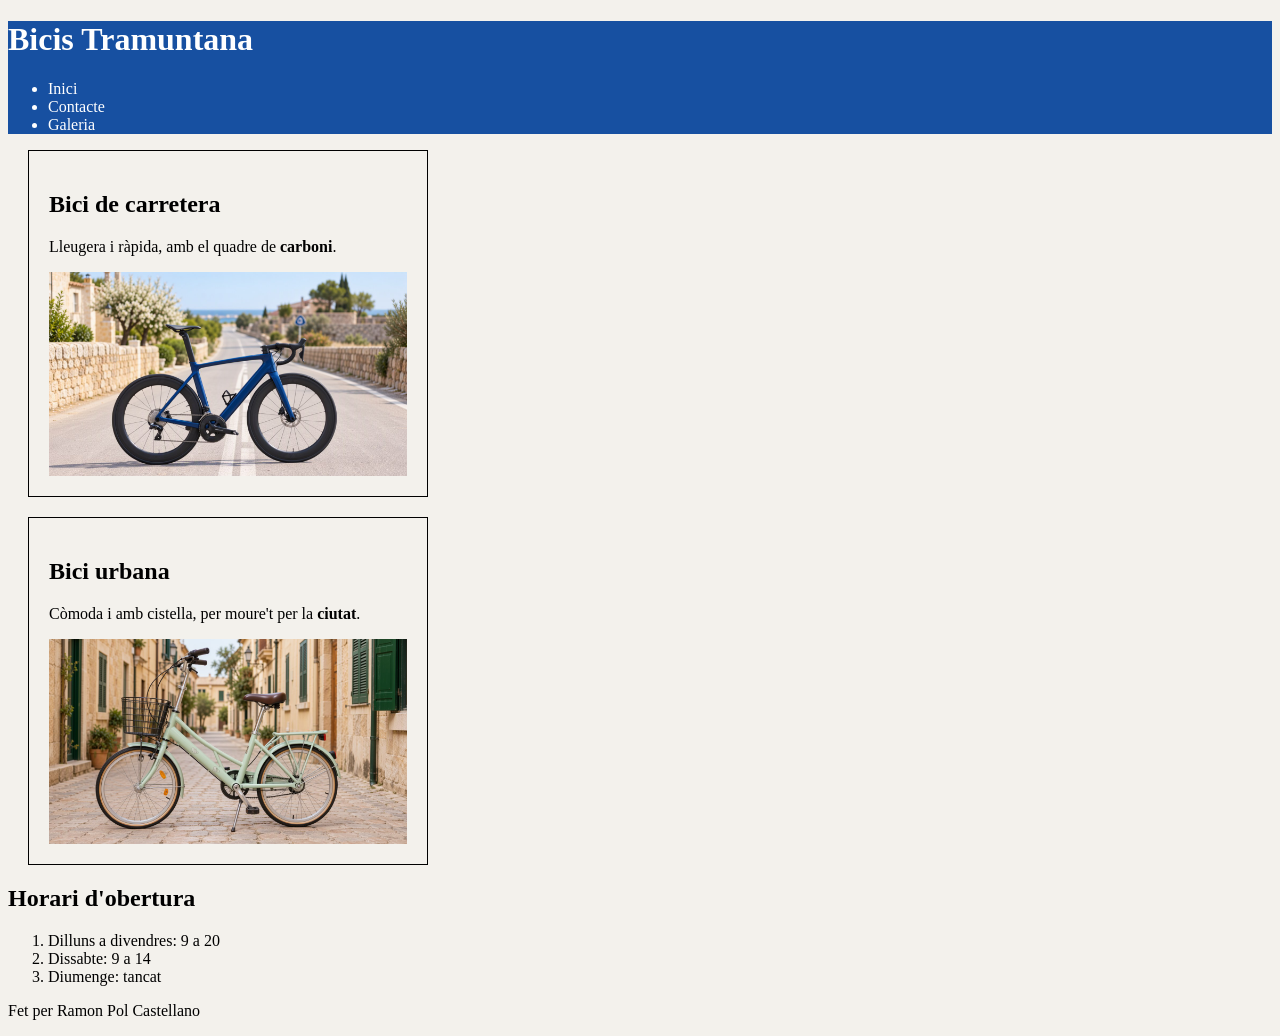
<file: index.html>
<!DOCTYPE html>
<html lang="ca">

<head>
    <meta charset="utf-8">
    <meta name="viewport" content="width=device-width, initial-scale=1">
    <link rel="stylesheet" href="css/estils.css">
    <title>Bicis Tramuntana</title>
</head>
<header>
    <h1>Bicis Tramuntana</h1>
    <nav>
        <ul>
            <li><a href="index.html">Inici</a></li>
            <li><a href="contacte.html">Contacte</a></li>
            <li><a href="galeria.html" class="actiu">Galeria</a></li>
        </ul>
    </nav>
</header>
<main>
    <article>
        <h2>Bici de carretera</h2>
        <p>Lleugera i ràpida, amb el quadre de <strong>carboni</strong>.</p>
        <img src="img/carretera.jpg" alt="Bicicleta de carretera blava en una carretera de pagès">
    </article>
    <article>
        <h2>Bici urbana</h2>
        <p>Còmoda i amb cistella, per moure't per la <strong>ciutat</strong>.</p>
        <img src="img/urbana.jpg" alt="Bicicleta urbana verda en un carrer empedrat">
    </article>
</main>
<footer>
    <h2>Horari d'obertura</h2>
    <ol>
        <li>Dilluns a divendres: 9 a 20</li>
        <li>Dissabte: 9 a 14</li>
        <li>Diumenge: tancat</li>
    </ol>
    <p>Fet per Ramon Pol Castellano</p>
</footer>
</file>
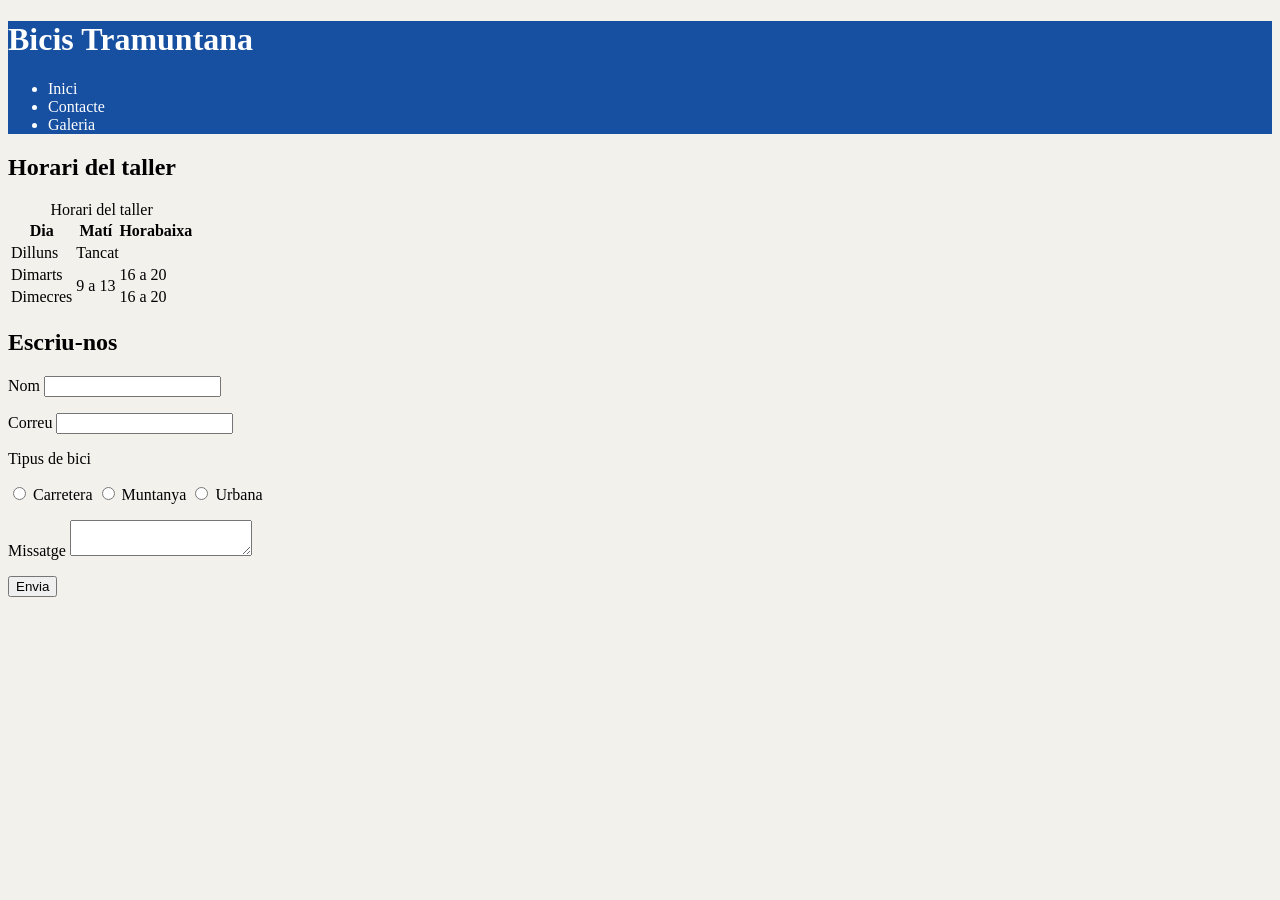
<file: contacte.html>
<!DOCTYPE html>
<html lang="ca">

<head>
    <meta charset="utf-8">
    <meta name="viewport" content="width=device-width, initial-scale=1">
    <link rel="stylesheet" href="css/estils.css">
    <title>Bicis Tramuntana</title>
</head>
<header>
    <h1>Bicis Tramuntana</h1>
    <nav>
        <ul>
            <li><a href="index.html">Inici</a></li>
            <li><a href="contacte.html">Contacte</a></li>
            <li><a href="galeria.html" class="actiu">Galeria</a></li>
        </ul>
    </nav>
</header>
<h2>Horari del taller</h2>
<table>
    <caption>Horari del taller</caption>
    <tr>
        <th>Dia</th>
        <th>Matí</th>
        <th>Horabaixa</th>
    </tr>
    <tr>
        <td>Dilluns</td>
        <td colspan="2">Tancat</td>
    </tr>
    <tr>
        <td>Dimarts</td>
        <td rowspan="2">9 a 13</td>
        <td>16 a 20</td>
    </tr>
    <tr>
        <td>Dimecres</td>
        <td>16 a 20</td>
    </tr>
</table>
<h2>Escriu-nos</h2>
<form action="contacte.php" method="post">
    <p>
        <label for="nom">Nom</label>
        <input type="text" id="nom" name="nom" required>
    </p>
    <p>
        <label for="correu">Correu</label>
        <input type="email" id="correu" name="correu" required>
    </p>
    <p>Tipus de bici</p>
    <p>
        <input type="radio" id="carretera" name="bici" value="carretera">
        <label for="carretera">Carretera</label>
        <input type="radio" id="muntanya" name="bici" value="muntanya">
        <label for="muntanya">Muntanya</label>
        <input type="radio" id="urbana" name="bici" value="urbana">
        <label for="urbana">Urbana</label>
    </p>
    <p>
        <label for="missatge">Missatge</label>
        <textarea id="missatge" name="missatge"></textarea>
    </p>
    <button type="submit">Envia</button>
</form>
</file>
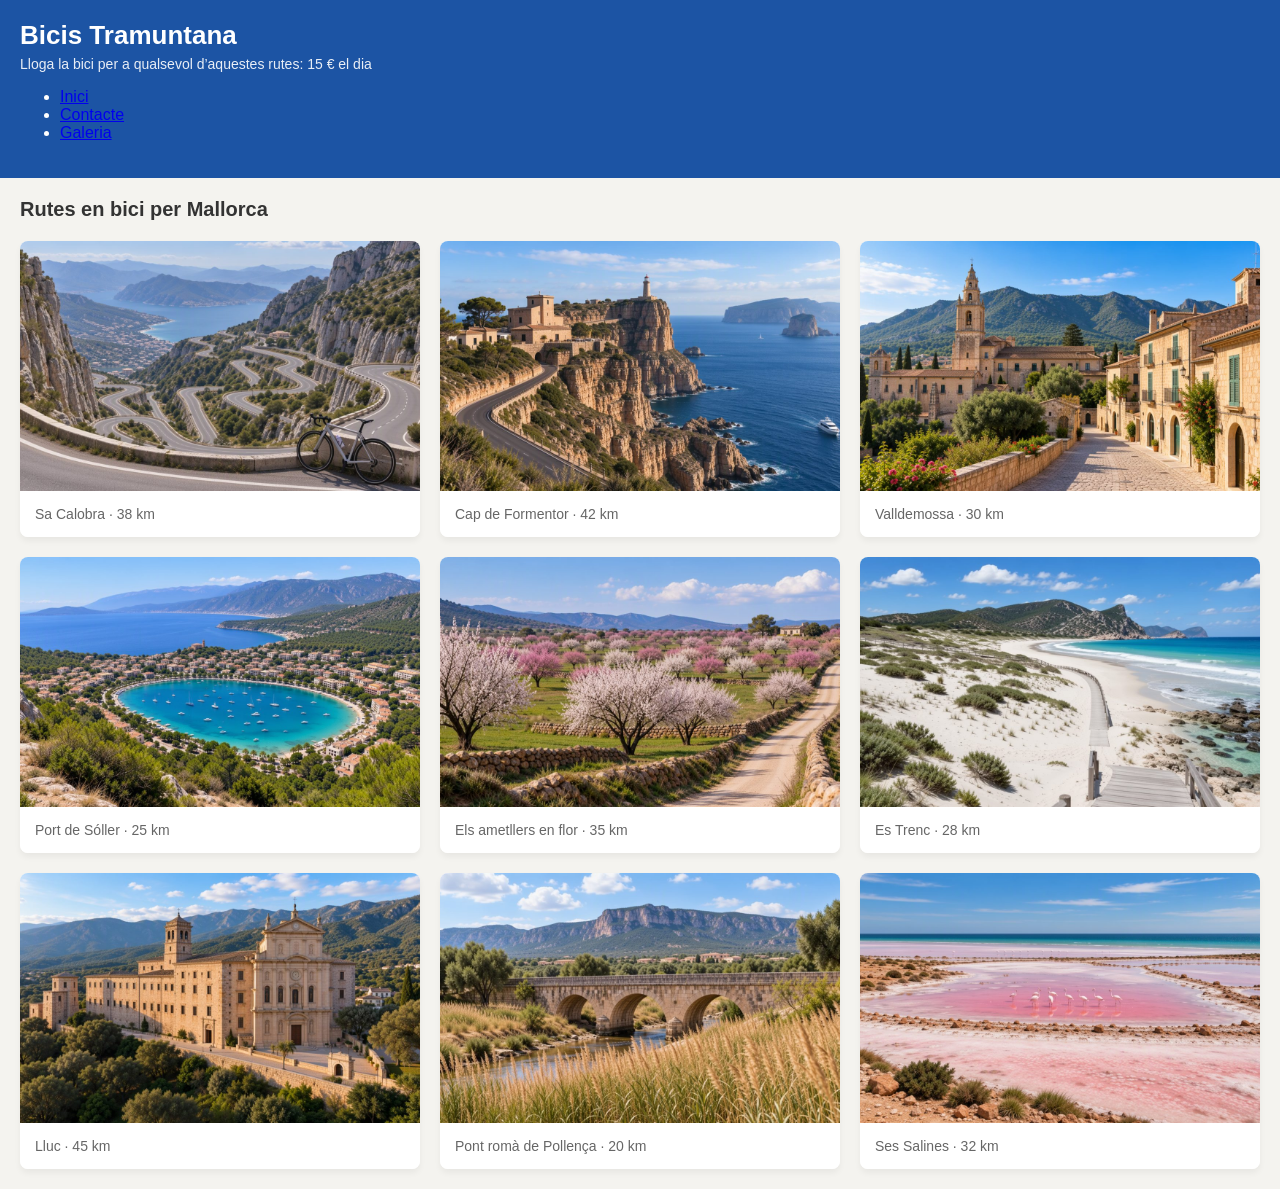
<file: galeria.html>
<!DOCTYPE html>
<html lang="ca">

<head>
    <meta charset="UTF-8">
    <meta name="viewport" content="width=device-width, initial-scale=1.0">
    <title>Bicis Tramuntana - Galeria</title>
    <link rel="stylesheet" href="css/galeria.css">
</head>

<body>

    <header>
        <div class="header-contingut">
            <h1>Bicis Tramuntana</h1>
            <p class="banner">Lloga la bici per a qualsevol d’aquestes rutes: 15 € el dia</p>
        </div>

        
        <nav>
            <ul>
                <li><a href="index.html">Inici</a></li>
                <li><a href="contacte.html">Contacte</a></li>
                <li><a href="galeria.html" class="actiu">Galeria</a></li>
            </ul>
        </nav>
    </header>

    <main>
        <h2>Rutes en bici per Mallorca</h2>

        <div class="galeria">
           
            <figure>
                <img src="img/sa_calobra.jpg" alt="Carretera de revolts entre penya-segats de la serra de Tramuntana">
                <figcaption>Sa Calobra <span class="km">· 38 km</span></figcaption>
            </figure>

            
            <figure>
                <img src="img/formentor.jpg" alt="Far de Formentor dalt d'un penya-segat">
                <figcaption>Cap de Formentor <span class="km">· 42 km</span></figcaption>
            </figure>

            
            <figure>
                <img src="img/valldemossa.jpg" alt="Vista del poble de Valldemossa">
                <figcaption>Valldemossa <span class="km">· 30 km</span></figcaption>
            </figure>

            
            <figure>
                <img src="img/port_soller.jpg" alt="Badia del Port de Sóller amb barques">
                <figcaption>Port de Sóller <span class="km">· 25 km</span></figcaption>
            </figure>

            
            <figure>
                <img src="img/ametllers.jpg" alt="Camp mallorquí ple d'ametllers florits">
                <figcaption>Els ametllers en flor <span class="km">· 35 km</span></figcaption>
            </figure>

            
            <figure>
                <img src="img/es_trenc.jpg" alt="Platja verge d'Es Trenc">
                <figcaption>Es Trenc <span class="km">· 28 km</span></figcaption>
            </figure>

            
            <figure>
                <img src="img/lluc.jpg" alt="Santuari de Lluc">
                <figcaption>Lluc <span class="km">· 45 km</span></figcaption>
            </figure>

            
            <figure>
                <img src="img/pollenca.jpg" alt="Antic pont de pedra a Pollença">
                <figcaption>Pont romà de Pollença <span class="km">· 20 km</span></figcaption>
            </figure>

            <figure>
                <img src="img/salines.jpg" alt="Basses de sal de les Salines">
                <figcaption>Ses Salines <span class="km">· 32 km</span></figcaption>
            </figure>
        </div>
    </main>

</body>

</html>
</file>
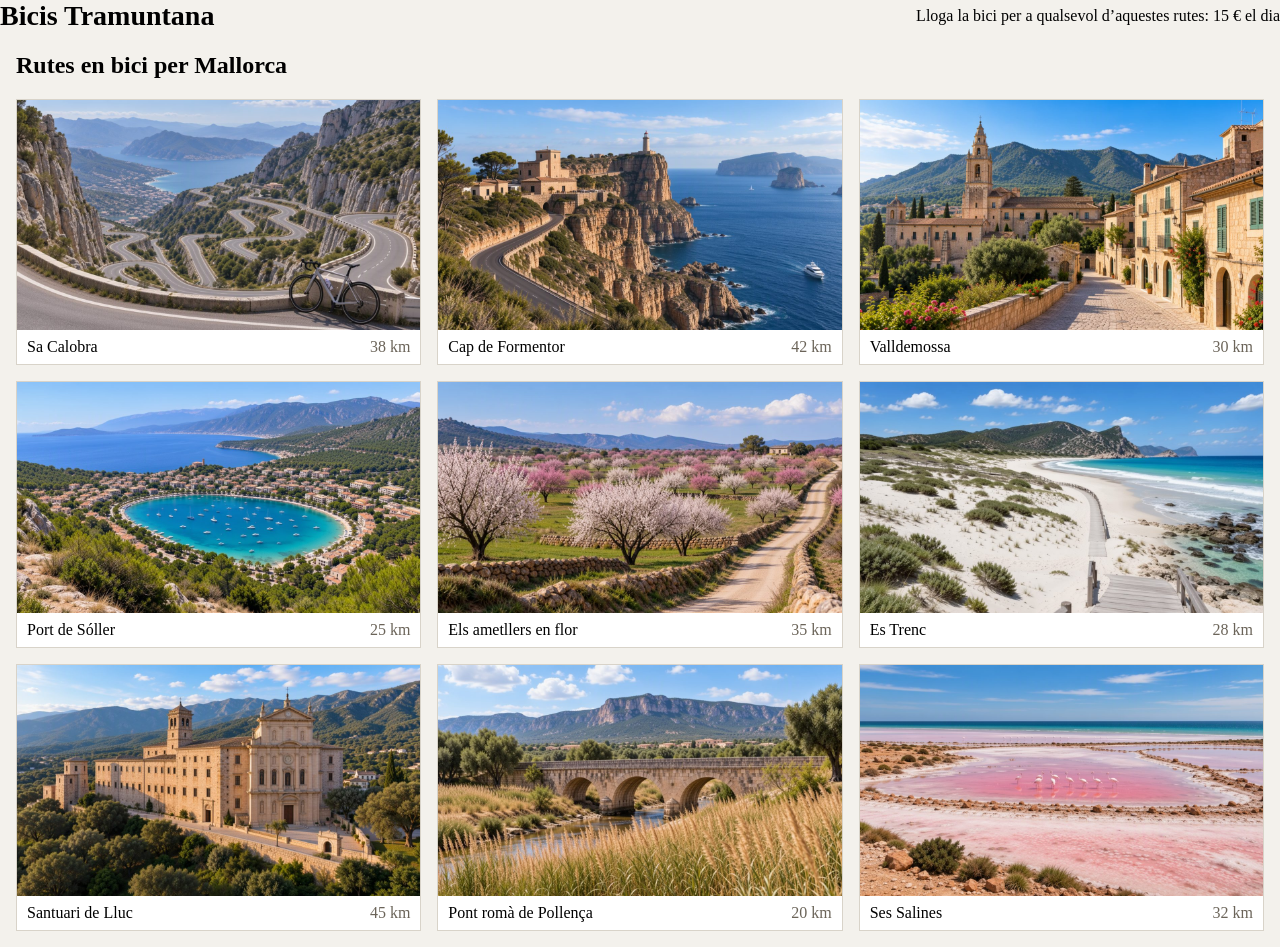
<file: galeria_flex.html>
<!DOCTYPE html>
<html lang="ca">

<head>
    <meta charset="utf-8">
    <meta name="viewport" content="width=device-width,
initial-scale=1">
    <title>Rutes (Flexbox) · Bicis Tramuntana</title>
    <link rel="stylesheet" href="css/galeria_flex.css">
</head>

<body>
    <header>
        <h1>Bicis Tramuntana</h1>
        <p class="banner">Lloga la bici per a qualsevol
            d’aquestes rutes: 15 € el dia</p>
    </header>
    <main>
        <h2>Rutes en bici per Mallorca</h2>
        <div class="galeria">
            <figure>
                <img src="img/sa_calobra.jpg" alt="Carretera de revolts entre penya-
segats de la serra de Tramuntana">

                <figcaption>Sa Calobra <span class="km">38
                        km</span></figcaption>
            </figure>
            <figure>
                <img src="img/formentor.jpg" alt="El far de Formentor damunt dels
penya-segats">
                <figcaption>Cap de Formentor <span class="km">42 km</span></figcaption>
            </figure>
            <figure>
                <img src="img/valldemossa.jpg" alt="El poble de pedra de Valldemossa amb
el campanar de la cartoixa">
                <figcaption>Valldemossa <span class="km">30
                        km</span></figcaption>
            </figure>
            <figure>
                <img src="img/port_soller.jpg" alt="La badia del Port de Sóller vista des

de dalt">
                <figcaption>Port de Sóller <span class="km">25
                        km</span></figcaption>
            </figure>
            <figure>
                <img src="img/ametllers.jpg" alt="Ametllers florits en un camp amb
parets de pedra seca">
                <figcaption>Els ametllers en flor <span class="km">35 km</span></figcaption>
            </figure>
            <figure>
                <img src="img/es_trenc.jpg" alt="Platja d’arena blanca amb dunes i una
passarel·la de fusta">
                <figcaption>Es Trenc <span class="km">28
                        km</span></figcaption>
            </figure>
            <figure>
                <img src="img/lluc.jpg" alt="El santuari de Lluc en una vall verda
de muntanya">
                <figcaption>Santuari de Lluc <span class="km">45 km</span></figcaption>
            </figure>
            <figure>
                <img src="img/pollenca.jpg" alt="Un pont de pedra amb arcs damunt d’un
torrent, entre canyes">
                <figcaption>Pont romà de Pollença <span class="km">20 km</span></figcaption>
            </figure>
            <figure>
                <img src="img/salines.jpg" alt="Les basses de sal de Ses Salines amb
flamencs al fons">
                <figcaption>Ses Salines <span class="km">32
                        km</span></figcaption>
            </figure>
        </div>
    </main>
</body>

</html>
</file>
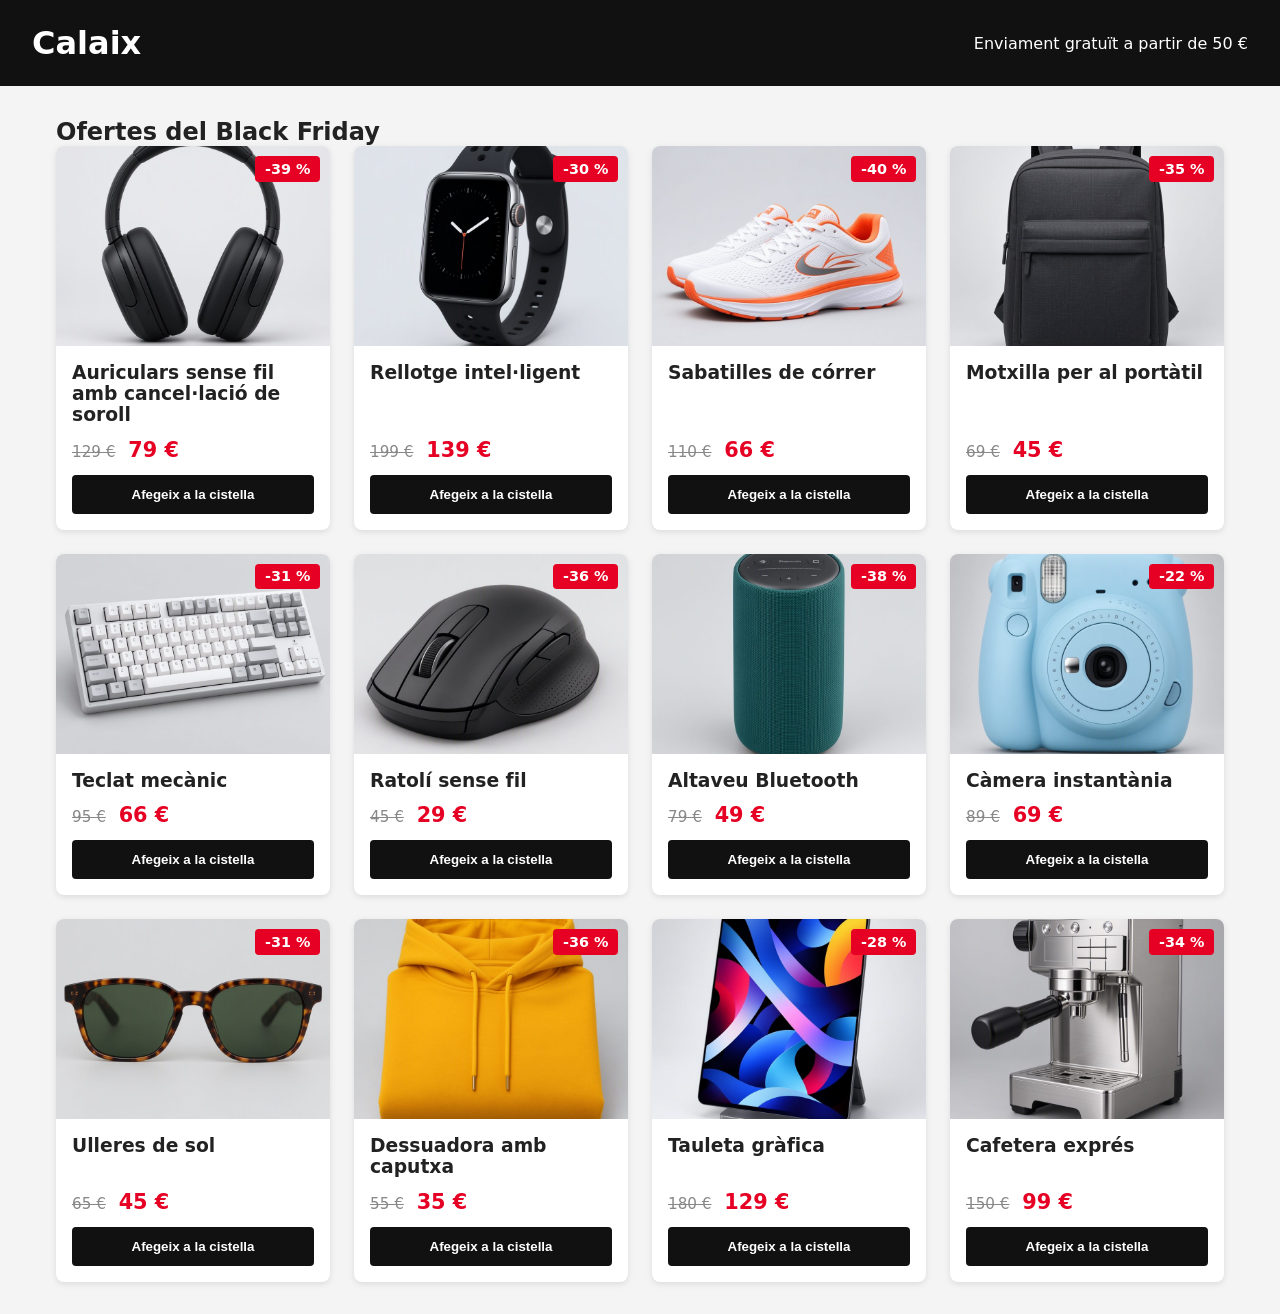
<file: black_friday/flex.html>
<!DOCTYPE html>
<html lang="ca">
<head>
  <meta charset="UTF-8">
  <meta name="viewport" content="width=device-width, initial-scale=1.0">
  <title>Calaix · Black Friday</title>
  <link rel="stylesheet" href="css/flex.css">
</head>
<body>

  <header class="capcalera">
    <h1>Calaix</h1>
    <span class="enviament">Enviament gratuït a partir de 50 €</span>
  </header>

  <main class="contenidor">
    <h2 class="titol-seccio">Ofertes del Black Friday</h2>

    <section class="llista-productes">

      <!-- 1. Auriculars -->
      <article class="producte">
        <img src="img/auriculars.jpg" alt="Auriculars sense fil amb cancel·lació de soroll">
        <div class="info">
          <h3>Auriculars sense fil amb cancel·lació de soroll</h3>
          <div class="preus">
            <span class="preu-abans">129 €</span>
            <span class="preu-ara">79 €</span>
            <span class="descompte">-39 %</span>
          </div>
          <button type="button">Afegeix a la cistella</button>
        </div>
      </article>

      <!-- 2. Rellotge -->
      <article class="producte">
        <img src="img/rellotge.jpg" alt="Rellotge intel·ligent">
        <div class="info">
          <h3>Rellotge intel·ligent</h3>
          <div class="preus">
            <span class="preu-abans">199 €</span>
            <span class="preu-ara">139 €</span>
            <span class="descompte">-30 %</span>
          </div>
          <button type="button">Afegeix a la cistella</button>
        </div>
      </article>

      <!-- 3. Sabatilles -->
      <article class="producte">
        <img src="img/sabatilles.jpg" alt="Sabatilles de córrer">
        <div class="info">
          <h3>Sabatilles de córrer</h3>
          <div class="preus">
            <span class="preu-abans">110 €</span>
            <span class="preu-ara">66 €</span>
            <span class="descompte">-40 %</span>
          </div>
          <button type="button">Afegeix a la cistella</button>
        </div>
      </article>

      <!-- 4. Motxilla -->
      <article class="producte">
        <img src="img/motxilla.jpg" alt="Motxilla per al portàtil">
        <div class="info">
          <h3>Motxilla per al portàtil</h3>
          <div class="preus">
            <span class="preu-abans">69 €</span>
            <span class="preu-ara">45 €</span>
            <span class="descompte">-35 %</span>
          </div>
          <button type="button">Afegeix a la cistella</button>
        </div>
      </article>

      <!-- 5. Teclat -->
      <article class="producte">
        <img src="img/teclat.jpg" alt="Teclat mecànic">
        <div class="info">
          <h3>Teclat mecànic</h3>
          <div class="preus">
            <span class="preu-abans">95 €</span>
            <span class="preu-ara">66 €</span>
            <span class="descompte">-31 %</span>
          </div>
          <button type="button">Afegeix a la cistella</button>
        </div>
      </article>

      <!-- 6. Ratolí -->
      <article class="producte">
        <img src="img/ratoli.jpg" alt="Ratolí sense fil">
        <div class="info">
          <h3>Ratolí sense fil</h3>
          <div class="preus">
            <span class="preu-abans">45 €</span>
            <span class="preu-ara">29 €</span>
            <span class="descompte">-36 %</span>
          </div>
          <button type="button">Afegeix a la cistella</button>
        </div>
      </article>

      <!-- 7. Altaveu -->
      <article class="producte">
        <img src="img/altaveu.jpg" alt="Altaveu Bluetooth">
        <div class="info">
          <h3>Altaveu Bluetooth</h3>
          <div class="preus">
            <span class="preu-abans">79 €</span>
            <span class="preu-ara">49 €</span>
            <span class="descompte">-38 %</span>
          </div>
          <button type="button">Afegeix a la cistella</button>
        </div>
      </article>

      <!-- 8. Càmera -->
      <article class="producte">
        <img src="img/camera.jpg" alt="Càmera instantània">
        <div class="info">
          <h3>Càmera instantània</h3>
          <div class="preus">
            <span class="preu-abans">89 €</span>
            <span class="preu-ara">69 €</span>
            <span class="descompte">-22 %</span>
          </div>
          <button type="button">Afegeix a la cistella</button>
        </div>
      </article>

      <!-- 9. Ulleres -->
      <article class="producte">
        <img src="img/ulleres.jpg" alt="Ulleres de sol">
        <div class="info">
          <h3>Ulleres de sol</h3>
          <div class="preus">
            <span class="preu-abans">65 €</span>
            <span class="preu-ara">45 €</span>
            <span class="descompte">-31 %</span>
          </div>
          <button type="button">Afegeix a la cistella</button>
        </div>
      </article>

      <!-- 10. Dessuadora -->
      <article class="producte">
        <img src="img/dessuadora.jpg" alt="Dessuadora amb caputxa">
        <div class="info">
          <h3>Dessuadora amb caputxa</h3>
          <div class="preus">
            <span class="preu-abans">55 €</span>
            <span class="preu-ara">35 €</span>
            <span class="descompte">-36 %</span>
          </div>
          <button type="button">Afegeix a la cistella</button>
        </div>
      </article>

      <!-- 11. Tauleta -->
      <article class="producte">
        <img src="img/tauleta.jpg" alt="Tauleta gràfica">
        <div class="info">
          <h3>Tauleta gràfica</h3>
          <div class="preus">
            <span class="preu-abans">180 €</span>
            <span class="preu-ara">129 €</span>
            <span class="descompte">-28 %</span>
          </div>
          <button type="button">Afegeix a la cistella</button>
        </div>
      </article>

      <!-- 12. Cafetera -->
      <article class="producte">
        <img src="img/cafetera.jpg" alt="Cafetera exprés">
        <div class="info">
          <h3>Cafetera exprés</h3>
          <div class="preus">
            <span class="preu-abans">150 €</span>
            <span class="preu-ara">99 €</span>
            <span class="descompte">-34 %</span>
          </div>
          <button type="button">Afegeix a la cistella</button>
        </div>
      </article>

    </section>
  </main>

</body>
</html>
</file>
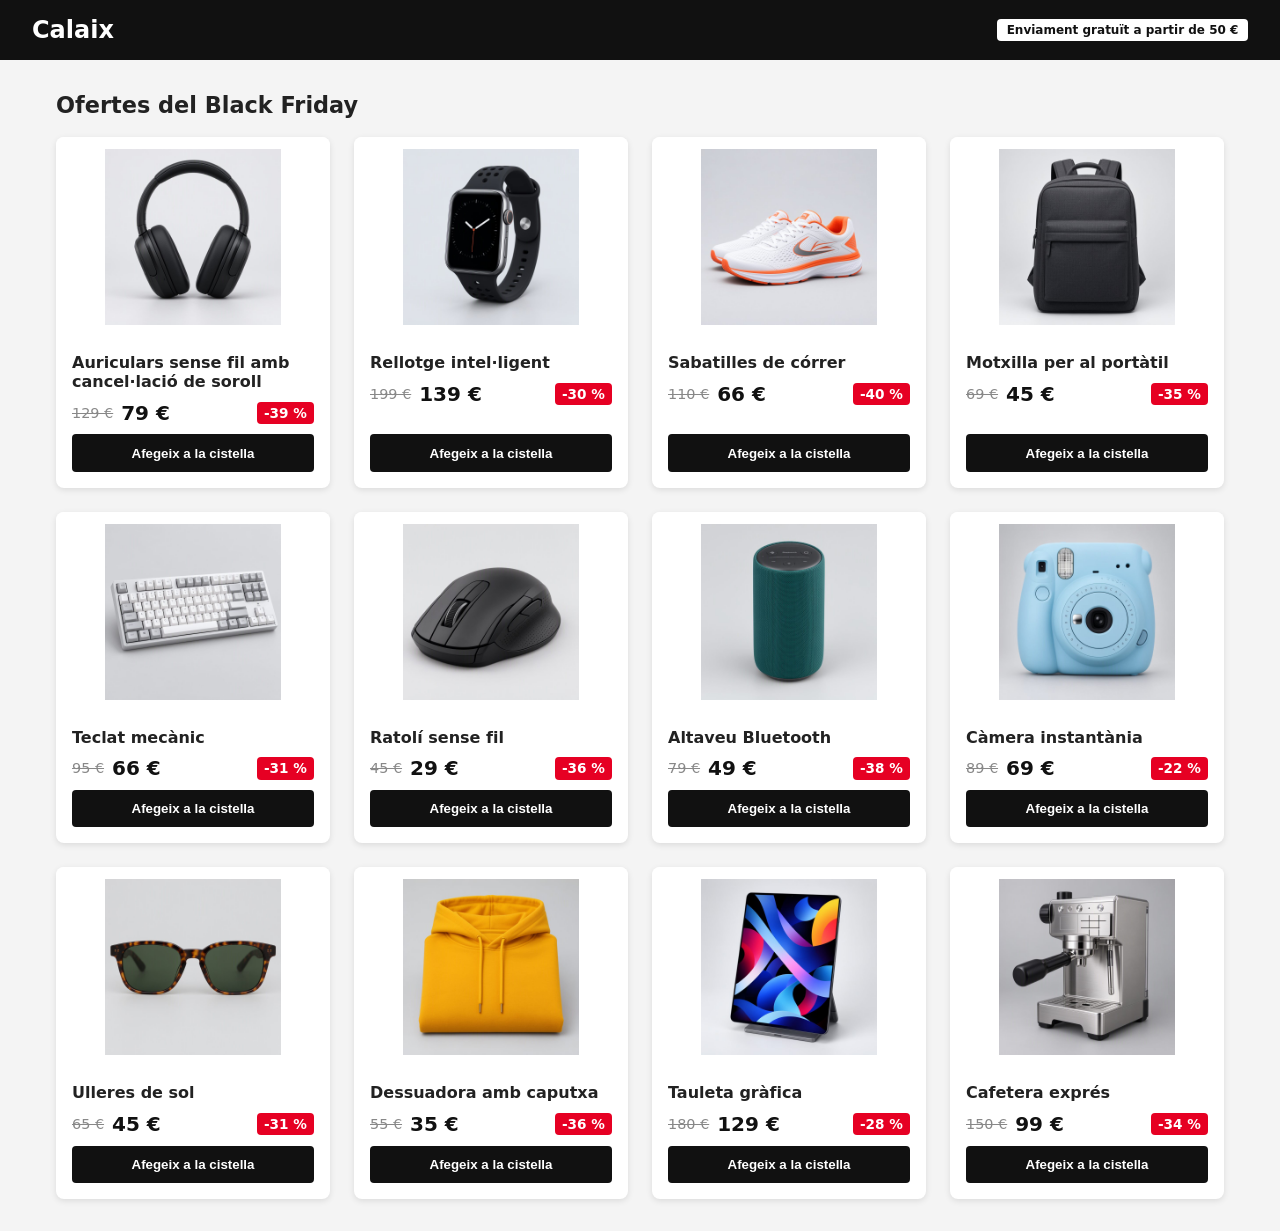
<file: black_friday/grid.html>
<!DOCTYPE html>
<html lang="ca">
<head>
  <meta charset="UTF-8">
  <meta name="viewport" content="width=device-width, initial-scale=1.0">
  <title>Calaix · Black Friday</title>
  <link rel="stylesheet" href="css/grid.css">
</head>
<body>

  <header class="capcalera">
    <h1>Calaix</h1>
    <span class="enviament">Enviament gratuït a partir de 50 €</span>
  </header>

  <main class="contenidor">
    <h2 class="titol-seccio">Ofertes del Black Friday</h2>

    <section class="llista-productes">

      <!-- 1. Auriculars -->
      <article class="producte">
        <img src="img/auriculars.jpg" alt="Auriculars sense fil amb cancel·lació de soroll">
        <div class="info">
          <h3>Auriculars sense fil amb cancel·lació de soroll</h3>
          <div class="preus">
            <span class="preu-abans">129 €</span>
            <span class="preu-ara">79 €</span>
            <span class="descompte">-39 %</span>
          </div>
          <button type="button">Afegeix a la cistella</button>
        </div>
      </article>

      <!-- 2. Rellotge -->
      <article class="producte">
        <img src="img/rellotge.jpg" alt="Rellotge intel·ligent">
        <div class="info">
          <h3>Rellotge intel·ligent</h3>
          <div class="preus">
            <span class="preu-abans">199 €</span>
            <span class="preu-ara">139 €</span>
            <span class="descompte">-30 %</span>
          </div>
          <button type="button">Afegeix a la cistella</button>
        </div>
      </article>

      <!-- 3. Sabatilles -->
      <article class="producte">
        <img src="img/sabatilles.jpg" alt="Sabatilles de córrer">
        <div class="info">
          <h3>Sabatilles de córrer</h3>
          <div class="preus">
            <span class="preu-abans">110 €</span>
            <span class="preu-ara">66 €</span>
            <span class="descompte">-40 %</span>
          </div>
          <button type="button">Afegeix a la cistella</button>
        </div>
      </article>

      <!-- 4. Motxilla -->
      <article class="producte">
        <img src="img/motxilla.jpg" alt="Motxilla per al portàtil">
        <div class="info">
          <h3>Motxilla per al portàtil</h3>
          <div class="preus">
            <span class="preu-abans">69 €</span>
            <span class="preu-ara">45 €</span>
            <span class="descompte">-35 %</span>
          </div>
          <button type="button">Afegeix a la cistella</button>
        </div>
      </article>

      <!-- 5. Teclat -->
      <article class="producte">
        <img src="img/teclat.jpg" alt="Teclat mecànic">
        <div class="info">
          <h3>Teclat mecànic</h3>
          <div class="preus">
            <span class="preu-abans">95 €</span>
            <span class="preu-ara">66 €</span>
            <span class="descompte">-31 %</span>
          </div>
          <button type="button">Afegeix a la cistella</button>
        </div>
      </article>

      <!-- 6. Ratolí -->
      <article class="producte">
        <img src="img/ratoli.jpg" alt="Ratolí sense fil">
        <div class="info">
          <h3>Ratolí sense fil</h3>
          <div class="preus">
            <span class="preu-abans">45 €</span>
            <span class="preu-ara">29 €</span>
            <span class="descompte">-36 %</span>
          </div>
          <button type="button">Afegeix a la cistella</button>
        </div>
      </article>

      <!-- 7. Altaveu -->
      <article class="producte">
        <img src="img/altaveu.jpg" alt="Altaveu Bluetooth">
        <div class="info">
          <h3>Altaveu Bluetooth</h3>
          <div class="preus">
            <span class="preu-abans">79 €</span>
            <span class="preu-ara">49 €</span>
            <span class="descompte">-38 %</span>
          </div>
          <button type="button">Afegeix a la cistella</button>
        </div>
      </article>

      <!-- 8. Càmera -->
      <article class="producte">
        <img src="img/camera.jpg" alt="Càmera instantània">
        <div class="info">
          <h3>Càmera instantània</h3>
          <div class="preus">
            <span class="preu-abans">89 €</span>
            <span class="preu-ara">69 €</span>
            <span class="descompte">-22 %</span>
          </div>
          <button type="button">Afegeix a la cistella</button>
        </div>
      </article>

      <!-- 9. Ulleres -->
      <article class="producte">
        <img src="img/ulleres.jpg" alt="Ulleres de sol">
        <div class="info">
          <h3>Ulleres de sol</h3>
          <div class="preus">
            <span class="preu-abans">65 €</span>
            <span class="preu-ara">45 €</span>
            <span class="descompte">-31 %</span>
          </div>
          <button type="button">Afegeix a la cistella</button>
        </div>
      </article>

      <!-- 10. Dessuadora -->
      <article class="producte">
        <img src="img/dessuadora.jpg" alt="Dessuadora amb caputxa">
        <div class="info">
          <h3>Dessuadora amb caputxa</h3>
          <div class="preus">
            <span class="preu-abans">55 €</span>
            <span class="preu-ara">35 €</span>
            <span class="descompte">-36 %</span>
          </div>
          <button type="button">Afegeix a la cistella</button>
        </div>
      </article>

      <!-- 11. Tauleta -->
      <article class="producte">
        <img src="img/tauleta.jpg" alt="Tauleta gràfica">
        <div class="info">
          <h3>Tauleta gràfica</h3>
          <div class="preus">
            <span class="preu-abans">180 €</span>
            <span class="preu-ara">129 €</span>
            <span class="descompte">-28 %</span>
          </div>
          <button type="button">Afegeix a la cistella</button>
        </div>
      </article>

      <!-- 12. Cafetera -->
      <article class="producte">
        <img src="img/cafetera.jpg" alt="Cafetera exprés">
        <div class="info">
          <h3>Cafetera exprés</h3>
          <div class="preus">
            <span class="preu-abans">150 €</span>
            <span class="preu-ara">99 €</span>
            <span class="descompte">-34 %</span>
          </div>
          <button type="button">Afegeix a la cistella</button>
        </div>
      </article>

    </section>
  </main>

</body>
</html>
</file>
<file: css/estils.css>
html {
box-sizing: border-box;
font-size: 62.5%; /* 1rem = 10px */
}
*, *::before, *::after {
box-sizing: inherit;
}
body { font-size: 1.6rem; } /* 16px */
:root {
--principal: #1750a1;
--fons: #f3f1ec;
}
body { background-color: var(--fons); }
header {
background-color: var(--principal);
color: white;
}
h1 { font-size: 3.2rem; } /* 32px */
h2 { font-size: 2.4rem; } /* 24px */
nav a {
color: white;
text-decoration: none;
}

/* Modifica tu article para añadir el margen izquierdo */
article {
width: 400px;
padding: 20px;
border: 1px solid black;
margin-bottom: 20px;
margin-left: 20px; /* Desplaza el recuadro ligeramente a la derecha igual que en tu muestra */
background-color: transparent; /* Mantiene el fondo gris del body visible dentro */
}

/* --- AÑADE ESTA REGLA PARA LAS IMÁGENES --- */
article img {
display: block;
max-width: 100%;  /* Evita que la imagen se salga del cuadro de 400px */
height: auto;     /* Mantiene la proporción original de la foto */
margin-top: 15px; /* Separa la imagen del texto superior */
}
</file>
<file: css/galeria.css>
*, *::before, *::after {
    box-sizing: border-box;
}

html {
    font-size: 62.5%;
}

body {
    font-family: Arial, sans-serif;
    margin: 0;
    padding: 0;
    font-size: 1.6rem;
    background-color: #f4f3ef; 
}

header {
    background-color: #1c54a4; 
    color: white;
    padding: 2rem;
}

header h1 {
    margin: 0;
    font-size: 2.6rem;
    font-weight: bold;
}

.banner {
    margin: 0.5rem 0 1.5rem 0;
    font-size: 1.4rem;
    color: #ffffff;
    opacity: 0.9;
}

main {
    padding: 2rem;
}

main h2 {
    font-size: 2rem;
    margin-top: 0;
    margin-bottom: 2rem;
    color: #333;
}

figure {
    background-color: #ffffff; 
    margin: 0; 
    border-radius: 8px; 
    overflow: hidden; 
    box-shadow: 0 4px 6px rgba(0, 0, 0, 0.05); 
    display: flex;
    flex-direction: column;
}

figure img {
    width: 100%;
    height: 200px; 
    object-fit: cover; 
    display: block;
}

figcaption {
    padding: 1.5rem;
    font-size: 1.4rem;
    color: #666666;
    background-color: #ffffff;
    margin-top: auto; 
}

.galeria {
    width: 100%;
    display: grid;
    grid-template-columns: 1fr; 
    gap: 2rem; 
}

@media (min-width: 700px) {
    .galeria {
        grid-template-columns: repeat(2, 1fr); 
    }
    figure img {
        height: 220px; 
    }
}

@media (min-width: 1100px) {
    .galeria {
        grid-template-columns: repeat(3, 1fr); 
    }
    figure img {
        height: 250px; 
    }
}
</file>
<file: css/galeria_flex.css>
/* Els dos trucs */
html {
    box-sizing: border-box;
    font-size: 62.5%;
}

*,
*::before,
*::after {
    box-sizing: inherit;
}

body {

    margin: 0;
    font-size: 1.6rem;
    font-family: Georgia, serif;
    background-color: #f3f1ec;
}

header {
    display: flex;
    justify-content: space-between;
    align-items: center;
}

header h1 {
    margin: 0;
    font-size: 2.8rem;
}

.banner {
    display: none;
    margin: 0;
}

main {
    padding: 0 16px 16px;
}

.galeria {
    display: flex;
    flex-wrap: wrap;
    gap: 16px;
}

/* Mòbil: una foto per fila */
figure {
    margin: 0;
    /* fora el marge de fàbrica
*/
    width: 100%;
    background-color: white;
    border: 1px solid #d8d3c9;
}

figure img {
    display: block;
    width: 100%;
}

figcaption {
    display: flex;
    justify-content: space-between;
    padding: 8px 10px;
}

.km {
    display: none;
    color: #6b6459;
}

/* A partir de 576 px: dues fotos per fila */
@media (min-width: 576px) {
    figure {
        width: calc((100% - 16px) / 2);
    }
}

/* A partir de 768 px: els km i el bàner */
@media (min-width: 768px) {
    .km {
        display: inline;
    }

    .banner {
        display: block;
    }
}

/* A partir de 992 px: tres fotos per fila */
@media (min-width: 992px) {
    figure {
        width: calc((100% - 32px) / 3);
    }
}
</file>
<file: black_friday/css/flex.css>
* {
  box-sizing: border-box;
  margin: 0;
  padding: 0;
}

body {
  font-family: system-ui, sans-serif;
  background-color: #f4f4f4;
  color: #222;
}

/* Capçalera amb Flexbox */
.capcalera {
  background-color: #111;
  color: #fff;
  padding: 1.5rem 2rem;
  display: flex;
  justify-content: space-between;
  align-items: center;
  flex-wrap: wrap;
  gap: 1rem;
}

.contenidor {
  max-width: 1200px;
  margin: 2rem auto;
  padding: 0 1rem;
}

/* Llista de productes amb FLEXBOX */
.llista-productes {
  display: flex;
  flex-wrap: wrap;
  gap: 1.5rem;
}

/* Targeta de producte: Mòbil per defecte (375px -> 1 per fila) */
.producte {
  background: #fff;
  border-radius: 8px;
  overflow: hidden;
  box-shadow: 0 2px 6px rgba(0,0,0,0.1);
  position: relative;
  
  /* Per dins també és Flexbox en columna */
  display: flex;
  flex-direction: column;
  width: 100%; 
}

.producte img {
  width: 100%;
  height: 200px;
  object-fit: cover;
}

.descompte {
  position: absolute;
  top: 10px;
  right: 10px;
  background-color: #e60023;
  color: white;
  font-weight: bold;
  padding: 0.3rem 0.6rem;
  border-radius: 4px;
  font-size: 0.9rem;
}

.info {
  padding: 1rem;
  display: flex;
  flex-direction: column;
  flex-grow: 1;
  gap: 0.8rem;
}

.info h2 {
  font-size: 1.1rem;
}

/* Preus en línia amb Flexbox */
.preus {
  display: flex;
  align-items: baseline;
  gap: 0.8rem;
  margin-top: auto;
}

.preu-abans {
  text-decoration: line-through;
  color: #888;
  font-size: 0.95rem;
}

.preu-ara {
  font-size: 1.3rem;
  font-weight: bold;
  color: #e60023;
}

button {
  background-color: #111;
  color: #fff;
  border: none;
  padding: 0.75rem;
  border-radius: 4px;
  font-weight: bold;
  cursor: pointer;
}

button:hover {
  background-color: #333;
}

/* Tauleta (700px -> 2 per fila, restant la meitat del gap) */
@media (min-width: 700px) {
  .producte {
    width: calc(50% - 0.75rem);
  }
}

/* Escriptori (1100px -> 4 per fila, restant 3/4 del gap) */
@media (min-width: 1100px) {
  .producte {
    width: calc(25% - 1.125rem);
  }
}
</file>
<file: black_friday/css/grid.css>
* {
  box-sizing: border-box;
  margin: 0;
  padding: 0;
}

body {
  font-family: system-ui, sans-serif;
  background-color: #f4f4f4;
  color: #222;
}

/* Capçalera amb Flexbox */
.capcalera {
  background-color: #111;
  color: #fff;
  padding: 1rem 2rem;
  display: flex;
  justify-content: space-between;
  align-items: center;
  flex-wrap: wrap;
  gap: 1rem;
}

.capcalera h1 {
  font-size: 1.5rem;
}

.enviament {
  background-color: #fff;
  color: #111;
  font-size: 0.75rem;
  font-weight: bold;
  padding: 0.25rem 0.6rem;
  border-radius: 4px;
}

.contenidor {
  max-width: 1200px;
  margin: 2rem auto;
  padding: 0 1rem;
}

.titol-seccio {
  font-size: 1.4rem;
  margin-bottom: 1.2rem;
}

/* Llista de productes amb GRID (Mòbil 375px: 1 columna) */
.llista-productes {
  display: grid;
  grid-template-columns: 1fr;
  gap: 1.5rem;
}

/* Targeta de producte */
.producte {
  background: #fff;
  border-radius: 8px;
  overflow: hidden;
  box-shadow: 0 2px 6px rgba(0, 0, 0, 0.1);
  display: flex;
  flex-direction: column;
}

.producte img {
  width: 100%;
  height: 200px;
  object-fit: contain;
  background-color: #fff;
  padding: 12px;
}

.info {
  padding: 1rem;
  display: flex;
  flex-direction: column;
  flex-grow: 1;
  gap: 0.6rem;
}

.info h3 {
  font-size: 1rem;
}

/* Fila de preus i descompte */
.preus {
  display: flex;
  align-items: center;
  gap: 0.5rem;
}

.preu-abans {
  text-decoration: line-through;
  color: #888;
  font-size: 0.9rem;
}

.preu-ara {
  font-size: 1.25rem;
  font-weight: bold;
  color: #111;
}

.descompte {
  margin-left: auto;
  background-color: #e60023;
  color: #fff;
  font-weight: bold;
  padding: 0.2rem 0.45rem;
  border-radius: 4px;
  font-size: 0.85rem;
}

.producte button {
  margin-top: auto;
  background-color: #111;
  color: #fff;
  border: none;
  padding: 0.7rem;
  border-radius: 4px;
  font-weight: bold;
  cursor: pointer;
}

.producte button:hover {
  background-color: #333;
}

/* Tauleta 700px (2 columnes) */
@media (min-width: 700px) {
  .llista-productes {
    grid-template-columns: repeat(2, 1fr);
  }
}

/* Escriptori 1100px (4 columnes) */
@media (min-width: 1100px) {
  .llista-productes {
    grid-template-columns: repeat(4, 1fr);
  }
}
</file>
